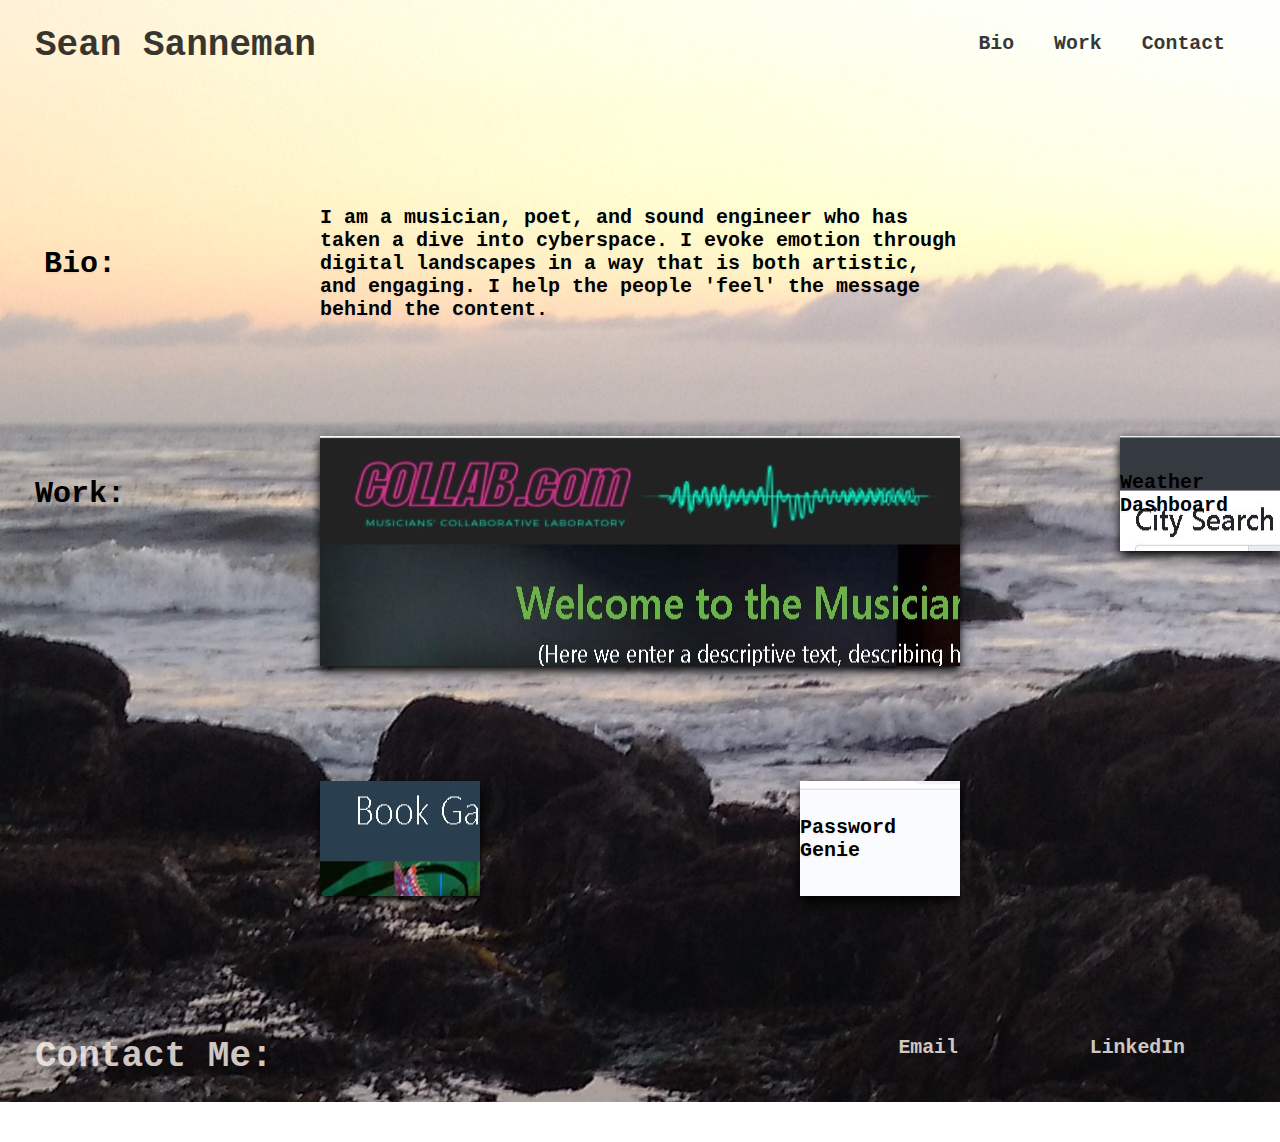
<file: index.html>
<!DOCTYPE html>
<html lang="en">
<head>
    <link rel="stylesheet" href="./assets/style.css" />
    <meta charset="UTF-8">
    <meta name="viewport" content="width=device-width, initial-scale=1.0">
    <title>Sean Sanneman</title>
</head>
<body>
<!-- header/navigation -->
    <header>
        <h1>
        Sean Sanneman
        </h1>
        <nav>
            <ul>

                <li>
                    <a href="#Bio">Bio</a>
                </li>

                <li>
                    <a href="#Work">Work</a>
                </li>

                <li>
                    <a href="#Contact">Contact</a>
                </li>
                

            </ul>
        </nav>
        </header>
<!-- end header/nav -->

<!-- grid -->

<section class="grid-container">

<div class="grid">
  
    <div class="box" id="Bio">
        <h2>Bio:</h2></div>

    <div class="box" id="Sean">I am a musician, poet, and sound engineer who has taken a dive 
        into cyberspace. I evoke emotion through digital landscapes in a way that is both artistic, and engaging.
        I help the people 'feel' the message behind the content.
    </div>


    <div class="box" id="Work"><h2>Work:</h2></div>

    
    <div class="box" id="collab"><a href="https://immense-wave-96747.herokuapp.com/"><span class="anchors">collab</span></a></div>

    <div class="box" id="book-garden"><a href="https://jason-ahmed-123.github.io/groupproject1-book-garden/"><span class="anchors">book-garden</span></a></div>

    <div class="box" id="password"><a href="https://sean-sanneman.github.io/password-genie/">Password Genie</a></div>

    <div class="box" id="weather"><a href="https://sean-sanneman.github.io/weather-dashboard/">Weather Dashboard</a></div>

    
  </div>

</section>

<!-- end grid -->

<!-- footer/contact --> 
<footer id="Contact">

    <h1>Contact Me:</h1>
    
    <ul>
    <li><a href="mailto:seandafydd@gmail.com">Email</a></li>
    <li><a href="https://www.linkedin.com/in/sean-sanneman-b99274158">LinkedIn</a></li>
</ul>
  </section>
</footer>


</body>
</html>
</file>
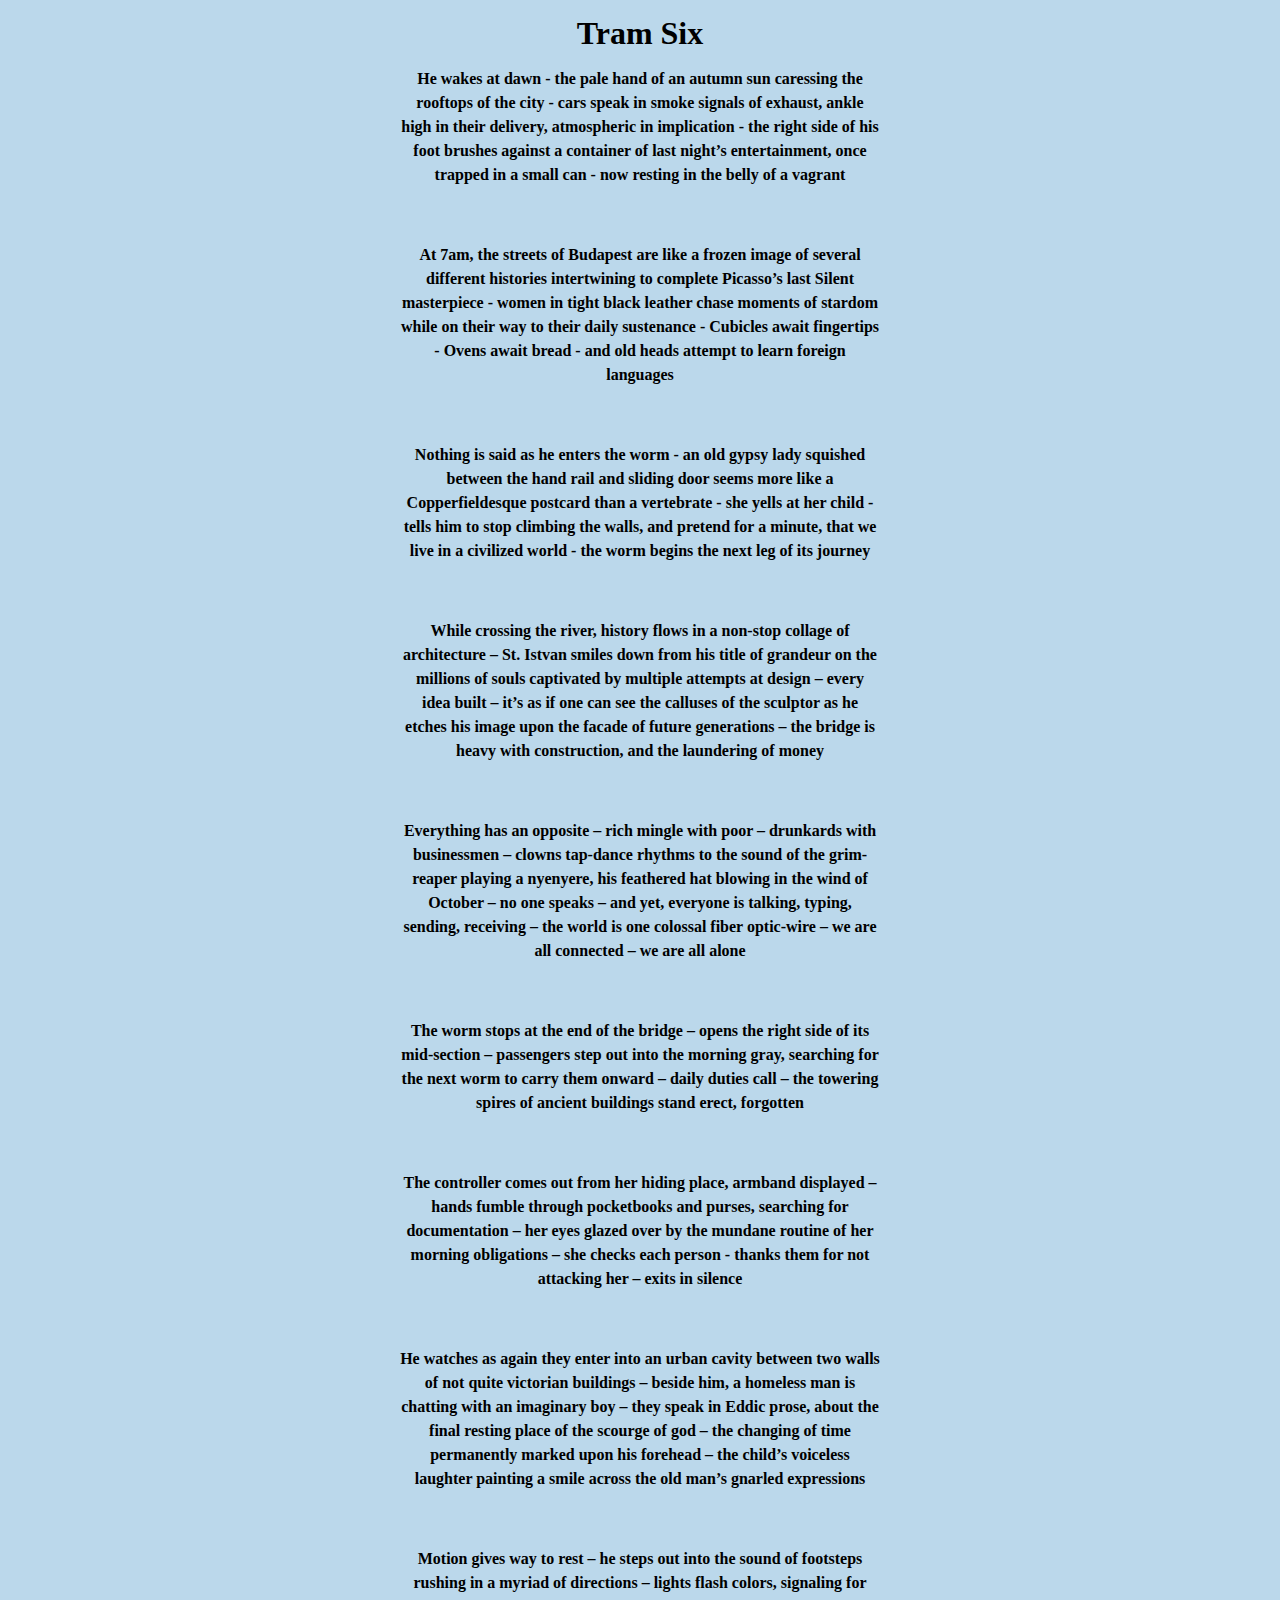
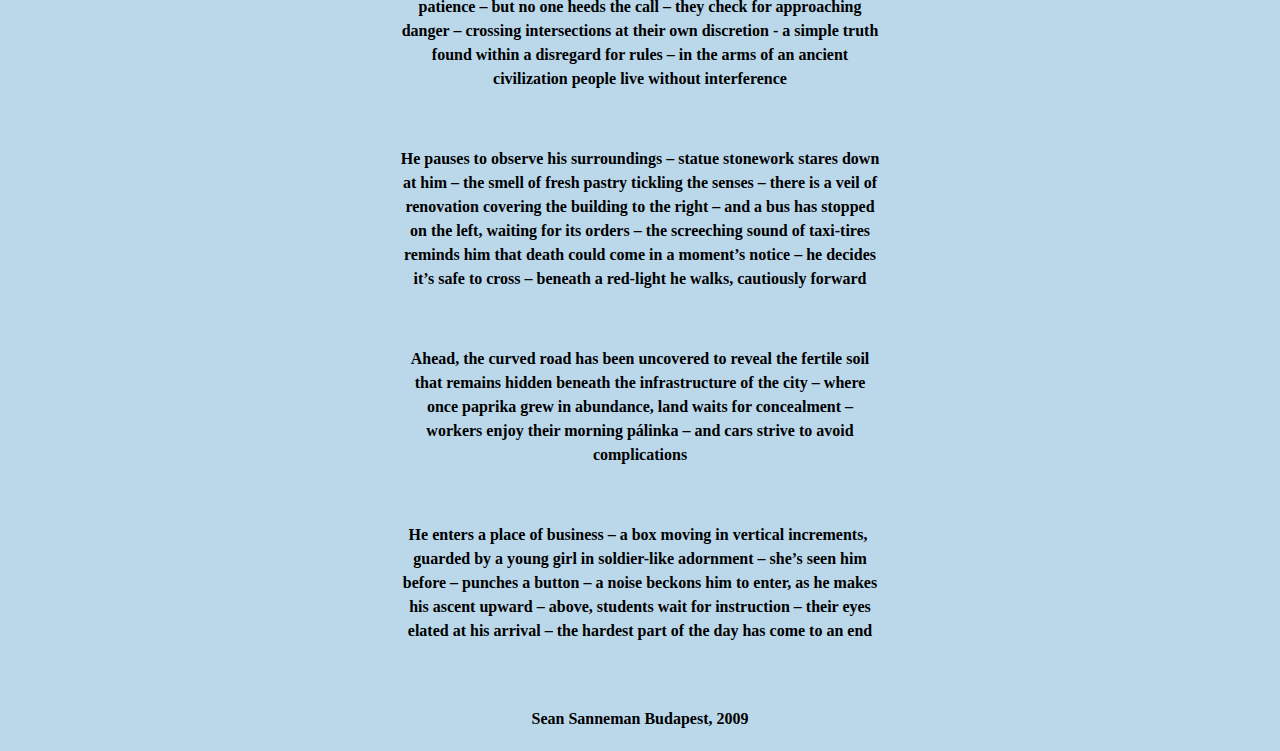
<file: assets/words/tram_six.html>
<!DOCTYPE html>
<html lang="en">
<head>
    <link rel="stylesheet" href="./tram_style.css">
    <meta charset="UTF-8">
    <meta name="viewport" content="width=device-width, initial-scale=1.0">
    <title>Tram Six</title>
</head>
<body>
    <header><h1>Tram Six</h1></header>

    <p>
        He wakes at dawn - the pale hand of an autumn sun caressing the rooftops of the city - cars speak in smoke signals of exhaust, ankle high in their delivery, atmospheric in implication - the right side of his foot brushes against a container of last night’s entertainment, once trapped in a small can - now resting in the belly of a vagrant
    </p> </br>
        <p>
        At 7am, the streets of Budapest are like a frozen image of several different histories intertwining to complete Picasso’s last Silent masterpiece - women in tight black leather chase moments of stardom while on their way to their daily sustenance - Cubicles await fingertips - Ovens await bread - and old heads attempt to learn foreign languages
    </p> </br>
        <p>
        Nothing is said as he enters the worm - an old gypsy lady squished between the hand rail and sliding door seems more like a Copperfieldesque postcard than a vertebrate - she yells at her child - tells him to stop climbing the walls, and pretend for a minute, that we live in a civilized world - the worm begins the next leg of its journey
        </p> </br>

        <p>
        While crossing the river, history flows in a non-stop collage of architecture – St. Istvan smiles down from his title of grandeur on the millions of souls captivated by multiple attempts at design – every idea built – it’s as if one can see the calluses of the sculptor as he etches his image upon the facade of future generations – the bridge is heavy with construction, and the laundering of money
        </p> </br>
        <p> 
        Everything has an opposite – rich mingle with poor – drunkards with businessmen –  clowns tap-dance rhythms to the sound of the grim-reaper playing a nyenyere, his feathered hat blowing in the wind of October – no one speaks – and yet, everyone is talking, typing, sending, receiving – the world is one colossal fiber optic-wire – we are all connected – we are all alone
    </p> </br>
        <p>
        The worm stops at the end of the bridge – opens the right side of its mid-section – passengers step out into the morning gray, searching for the next worm to carry them onward – daily duties call – the towering spires of ancient buildings stand erect, forgotten 
    </p> </br>
        <p>
        The controller comes out from her hiding place,  armband displayed – hands fumble through pocketbooks and purses, searching for documentation – her eyes glazed over by the mundane routine of her morning obligations – she checks each person - thanks them for not attacking her – exits in silence
    </p> </br>
        <p>
        He watches as again they enter into an urban cavity between two walls of not quite victorian buildings – beside him, a homeless man is chatting with an imaginary boy – they speak in Eddic prose, about the final resting place of the scourge of god – the changing of time permanently marked upon his forehead – the child’s voiceless laughter painting a smile across the old man’s gnarled expressions
    </p> </br>
        <p>
        Motion gives way to rest – he steps out into the sound of footsteps rushing in a myriad of directions – lights flash colors, signaling for patience – but no one heeds the call – they check for approaching danger – crossing intersections at their own discretion - a simple truth found within a disregard for rules – in the arms of an ancient civilization people live without interference
    </p> </br>
        <p>
        He pauses to observe his surroundings – statue stonework stares down at him – the smell of fresh pastry tickling the senses – there is a veil of renovation covering the building to the right – and a bus has stopped on the left, waiting for its orders – the screeching sound of taxi-tires reminds him that death could come in a moment’s notice – he decides it’s safe to cross – beneath a red-light he walks, cautiously forward 
    </p> </br>
        <p>
        Ahead, the curved road has been uncovered to reveal the fertile soil that remains hidden beneath the infrastructure of the city – where once paprika grew in abundance, land waits for concealment – workers enjoy their morning pálinka – and cars strive to avoid complications
    </p> </br>
        <p>
        He enters a place of business – a box moving in vertical increments,   guarded by a young girl in soldier-like adornment – she’s seen him before – punches a button – a noise beckons him to enter, as he makes his ascent upward – above, students wait for instruction – their eyes elated at his arrival – the hardest part of the day has come to an end  
    </p>
<br>

</br>        
        Sean Sanneman
        Budapest, 2009
        </p>
</body>
</html>
</file>
<file: assets/style.css>
* {
  margin: 0;
  padding: 0;
  box-sizing: border-box;
  font-family: monospace;
}

body {
  background-image: url("../assets/images/beach.jpg");
  background-position: center 5%;
  width: 100%;
  height: 100%;
  color: #105085;
  font-family: cursive;
}

/* header/nav start */

header {
  padding: 25px 35px;
  background-color: transparent;
  opacity: 78%;
  display: flex;
  justify-content: space-between;
  flex-wrap: wrap;
}

header h1 {
  font-weight: bold;
  margin: 0;
  font-size: 36px;
  color: black;
}

header a {
  text-decoration: none;
  color: black;
}

header nav {
  margin: 7px 0;
}

header nav ul {
  display: flex;
  flex-wrap: wrap;
  justify-content: space-between;
  align-items: center;
  list-style: none;
}

header nav ul li a {
  padding: 10px 20px;
  font-weight: bold;
  font-size: 1.55vw;
}

/* end header/nav */

/* Grid/Main Content */

.grid-container {
  box-sizing: border-box;
  font-family: "Fira Sans", sans-serif;
  font-weight: 600;
  font-size: 20px;
  color: black;
  text-shadow: 0 2px 0 rgba(122, 59, 59, 0.07);
}

.grid {
  grid-auto-flow: dense;
  display: grid;
  grid-template-columns: repeat(8, 1fr);
  grid-template-rows: repeat(8, 1fr);
}

.box {
  display: flex;
  align-items: center;
  justify-content: center;
  height: auto;
  margin-left: 5px;
  margin-right: 5px;
  flex: 1 1 200px;
}

@supports (display: grid) {
  .box {
    margin: 0;
  }
}

.box a {
  text-decoration: none;
  color: black;
}

#Bio {
  grid-row-start: 2;
}

#Sean {
  grid-column-start: 3;
  grid-column-end: 7;
  grid-row-start: 2;
  grid-row-end: 3;
}

#Work {
  grid-row-start: 4;
}

.anchors {
  visibility: hidden;
}

#collab {
  display: flex;
  flex-flow: row nowrap;
  align-items: center;
  grid-row-start: 4;
  grid-row-end: 6;
  grid-column-start: 3;
  grid-column-end: 7;
  background-image: url(/assets/images/Collab_scr.jpg);
  background-color: #cccccc;
  box-shadow: 0 5px 10px 0 rgba(0, 0, 0, 1);
}

#book-garden {
  display: flex;
  flex-flow: row nowrap;
  align-items: center;
  grid-row-start: 7;
  grid-column-start: 3;
  background-image: url(/assets/images/book_grdn.jpg);
  background-color: #cccccc;
  box-shadow: 0 5px 10px 0 rgba(0, 0, 0, 1);
}

#password {
  display: flex;
  flex-flow: row nowrap;
  align-items: center;
  grid-row-start: 7;
  grid-column-start: 6;
  background-image: url(/assets/images/pswrd_genie.jpg);
  background-color: #cccccc;
  box-shadow: 0 5px 10px 0 rgba(0, 0, 0, 1);
}

#weather {
  display: flex;
  flex-flow: row nowrap;
  align-items: center;
  grid-row-start: 4;
  grid-column-start: 8;
  background-image: url(/assets/images/wthr_dash.jpg);
  background-color: #cccccc;
  box-shadow: 0 5px 10px 0 rgba(0, 0, 0, 1);
}

/* Footer Start */

footer {
  padding: 25px 35px;
  justify-content: space-between;
  width: 100%;
  display: flex;
  flex-wrap: wrap;
  font-size: 1.55vw;
  background-color: transparent;
  opacity: 80%;
  color: seashell;
  font-weight: bold;
}

footer h1 {
  margin: 0;
  font-size: 36px;
}

footer ul li {
  padding: 0 60px;
  display: flex;
  flex-wrap: wrap;
  display: inline;
  justify-content: space-between;
  align-items: center;
  list-style: none;
}

footer a {
  text-decoration: none;
  color: seashell;
}
</file>
<file: assets/words/tram_style.css>
body {
    background-color: rgb(187, 216, 235);
    font-weight: bold;
    font-style: cursive;
    text-align: center;
    margin: 20px 400px;
    line-height: 1.5em;
}
</file>
